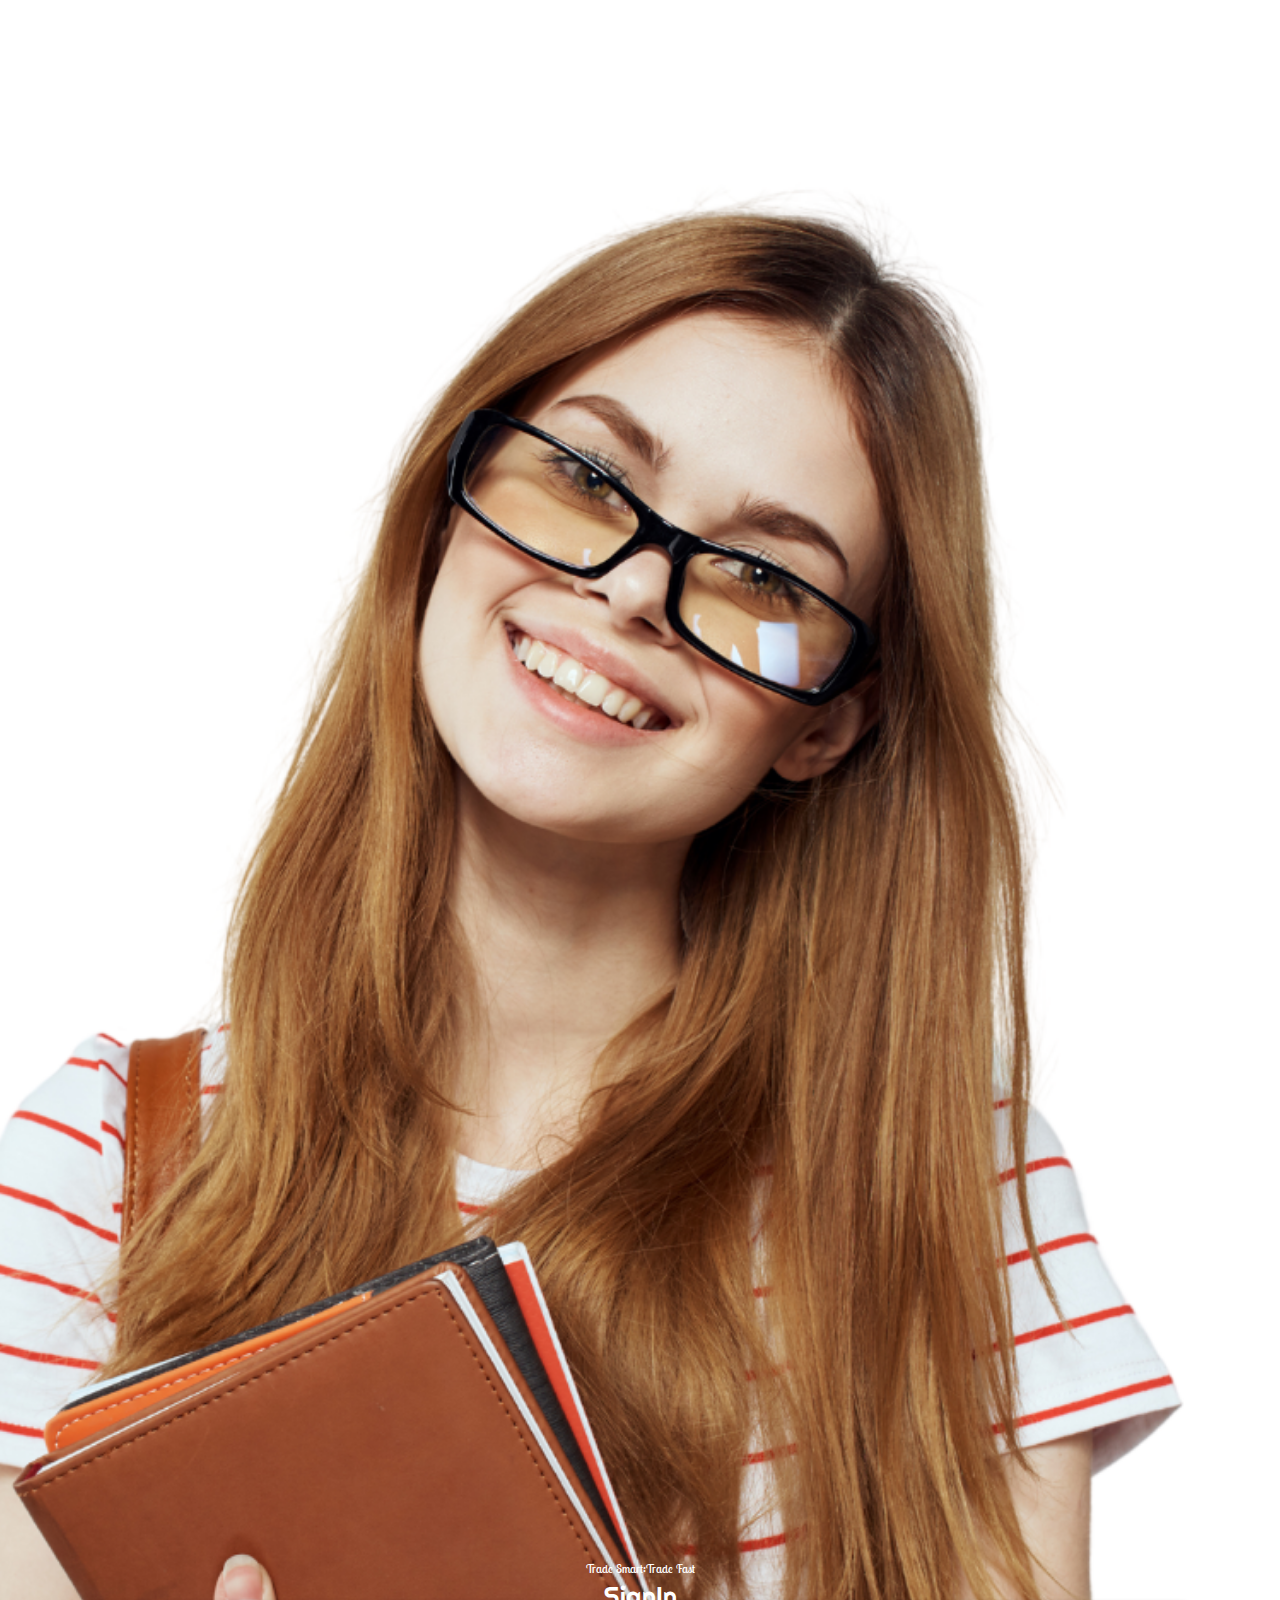
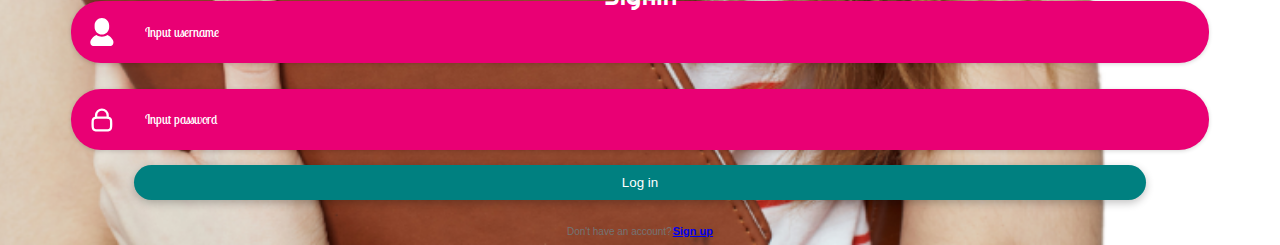
<file: index.html>
<html>
<head>
	<title>AutoPipsFX</title>
	<meta charset="utf-8">
	<meta name="viewport" content="width=device-width, initial-scale=1, shrink-to-fit=no">
	<link rel="stylesheet" href="index.css">
   <style>
	   @import url('https://fonts.googleapis.com/css2?family=Righteous&display=swap');
	   @import url('https://fonts.googleapis.com/css2?family=Rajdhani:wght@300;400;500;600;700&display=swap');
	   @import url('https://fonts.googleapis.com/css2?family=Lobster+Two:ital,wght@0,400;0,700;1,400;1,700&display=swap');
	</style>
</head>
<body>





          <!--<image class="illust" src="Img/illust2.png"></image>-->
          <p class="login">SignIn</p>
          <p class="loginn">Trade Smart:Trade Fast</p>


<form class="formTwit" >
    <label for="search" >
    <svg height="30px" width="30px" version="1.1" id="_x32_" xmlns="http://www.w3.org/2000/svg" xmlns:xlink="http://www.w3.org/1999/xlink" viewBox="0 0 512 512" xml:space="preserve" fill="#000000"><g id="SVGRepo_bgCarrier" stroke-width="0"></g><g id="SVGRepo_tracerCarrier" stroke-linecap="round" stroke-linejoin="round"></g><g id="SVGRepo_iconCarrier"> <style type="text/css"> .st0{fill:#ffffff;} </style> <g> <path class="st0" d="M458.159,404.216c-18.93-33.65-49.934-71.764-100.409-93.431c-28.868,20.196-63.938,32.087-101.745,32.087 c-37.828,0-72.898-11.89-101.767-32.087c-50.474,21.667-81.479,59.782-100.398,93.431C28.731,448.848,48.417,512,91.842,512 c43.426,0,164.164,0,164.164,0s120.726,0,164.153,0C463.583,512,483.269,448.848,458.159,404.216z"></path> <path class="st0" d="M256.005,300.641c74.144,0,134.231-60.108,134.231-134.242v-32.158C390.236,60.108,330.149,0,256.005,0 c-74.155,0-134.252,60.108-134.252,134.242V166.4C121.753,240.533,181.851,300.641,256.005,300.641z"></path> </g> </g></svg>  
         <input class="input" type="email" required="" placeholder="Input username" id="username">
	 <div class="fancy-bg"></div>
    </label>
</form>
  <form class="formTwit">
    <label for="search">
    <svg width="30px" height="30px" viewBox="0 0 24 24" fill="none" xmlns="http://www.w3.org/2000/svg" stroke="#e8e8e8"><g id="SVGRepo_bgCarrier" stroke-width="0"></g><g id="SVGRepo_tracerCarrier" stroke-linecap="round" stroke-linejoin="round"></g><g id="SVGRepo_iconCarrier"> <path d="M7 10.0288C7.47142 10 8.05259 10 8.8 10H15.2C15.9474 10 16.5286 10 17 10.0288M7 10.0288C6.41168 10.0647 5.99429 10.1455 5.63803 10.327C5.07354 10.6146 4.6146 11.0735 4.32698 11.638C4 12.2798 4 13.1198 4 14.8V16.2C4 17.8802 4 18.7202 4.32698 19.362C4.6146 19.9265 5.07354 20.3854 5.63803 20.673C6.27976 21 7.11984 21 8.8 21H15.2C16.8802 21 17.7202 21 18.362 20.673C18.9265 20.3854 19.3854 19.9265 19.673 19.362C20 18.7202 20 17.8802 20 16.2V14.8C20 13.1198 20 12.2798 19.673 11.638C19.3854 11.0735 18.9265 10.6146 18.362 10.327C18.0057 10.1455 17.5883 10.0647 17 10.0288M7 10.0288V8C7 5.23858 9.23858 3 12 3C14.7614 3 17 5.23858 17 8V10.0288" stroke="#ffffff" stroke-width="2" stroke-linecap="round" stroke-linejoin="round"></path> </g></svg>
        <input class="input" type="password" required="" placeholder="Input password" id="passwordIn">
        <div class="fancy-bg"></div>
    </label>
</form> 

<button class="form-btn" type="button" onClick="login()">Log in</button>



      <p class="sign-up-label">
        Don't have an account?<span class="sign-up-link"><a href="#">Sign up</a></span>
      </p>
      
     
     





<script>
   function login(){
	   username=document.getElementById("username").value;
	   if(username=="gmasele15@gmail.com"){
                window.location.href=("main.html");
	   }
	   if(username!=="gmasele15@gmail.com"){
             alert("Subscribe to access the course");
	   }
	  
   }
</script>



  </body>
</html>
</file>
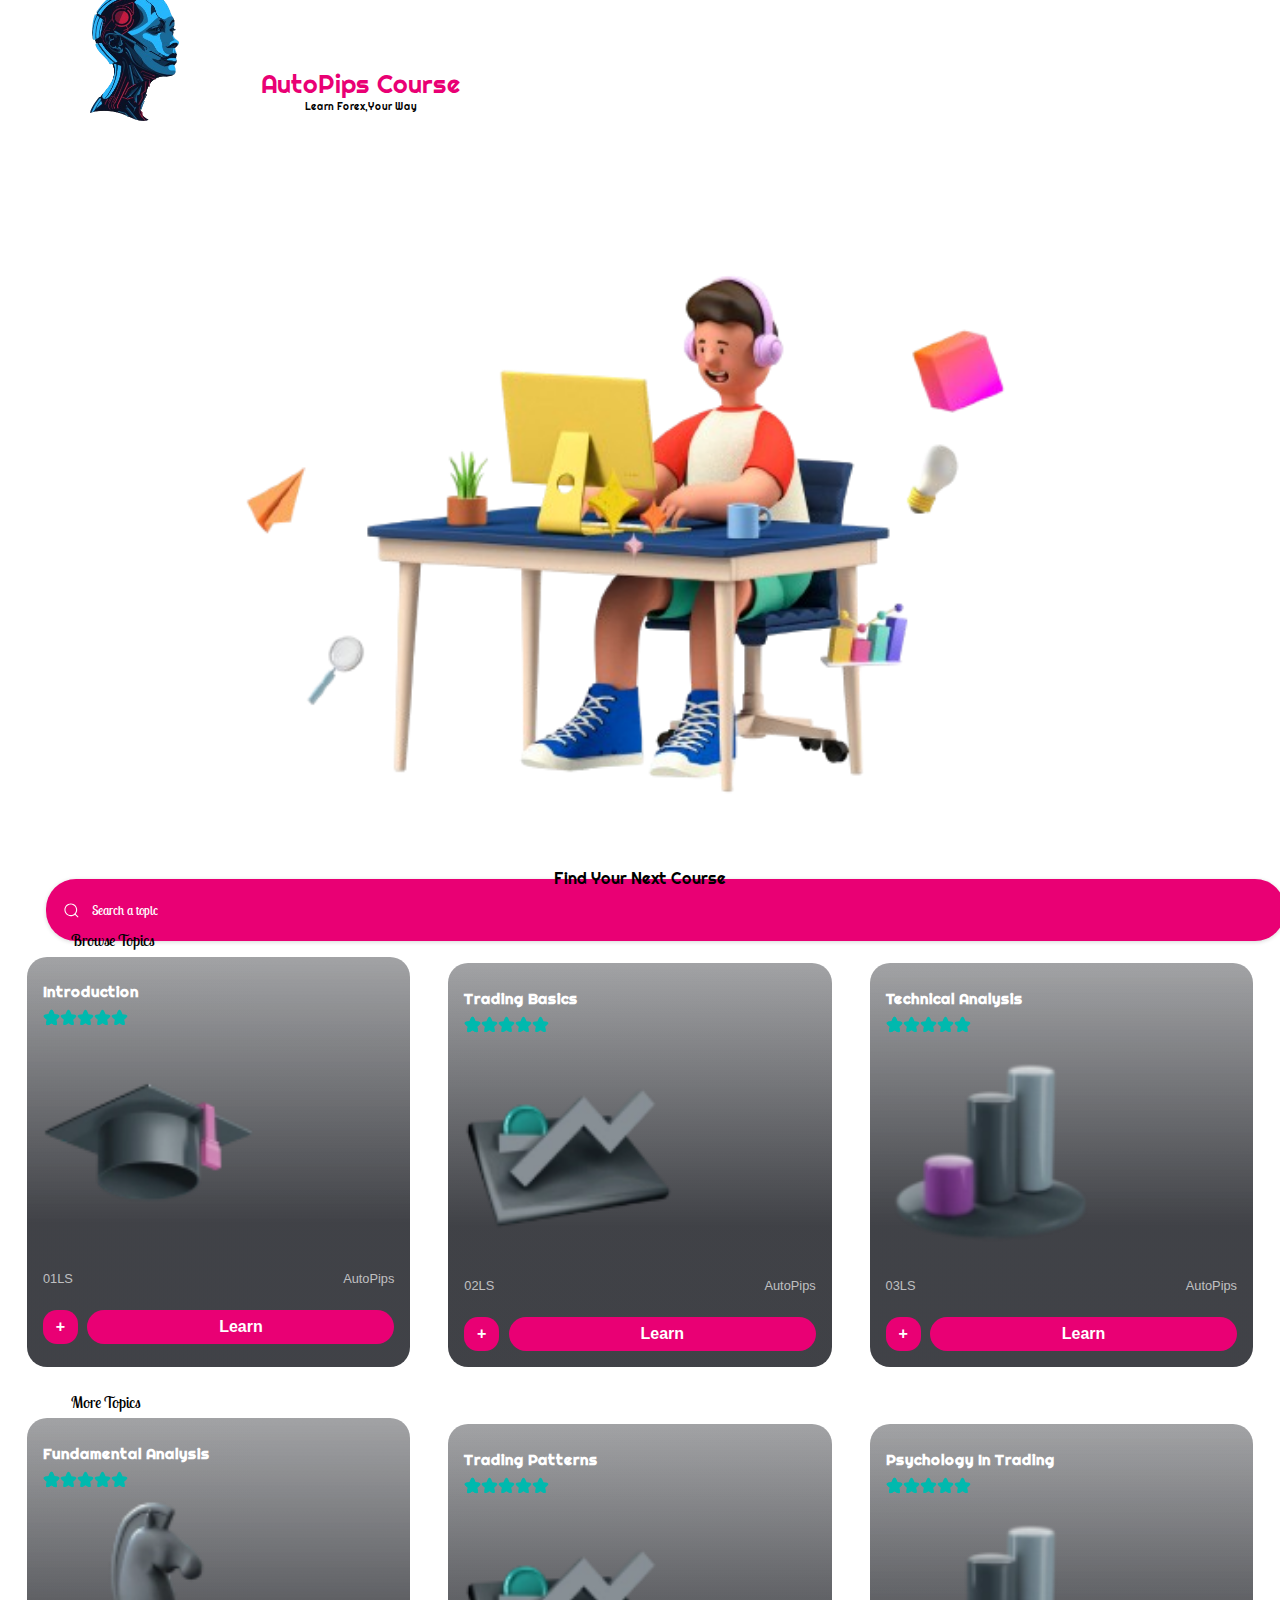
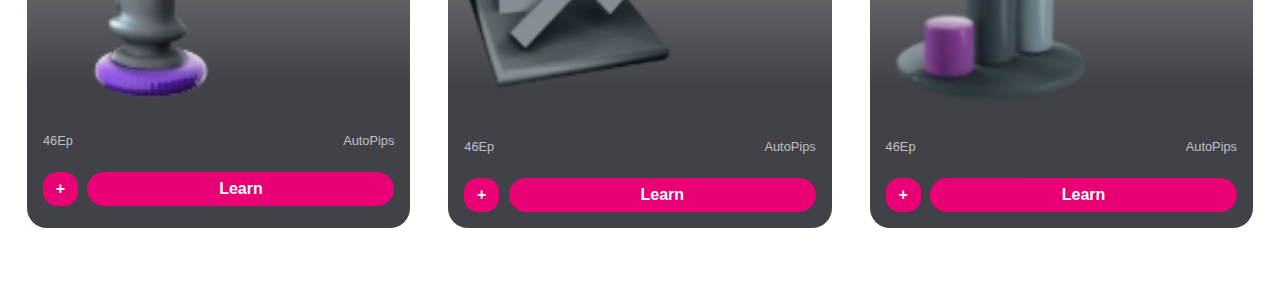
<file: main.html>
<html>
<head>
	<title>MS Cybernova</title>
	<meta charset="utf-8">
	<meta name="viewport" content="width=device-width, initial-scale=1, shrink-to-fit=no">
	<link rel="stylesheet" href="styles.css">
	<link rel="stylesheet" href="elements.css">
   <style>
	   @import url('https://fonts.googleapis.com/css2?family=Righteous&display=swap');
	   @import url('https://fonts.googleapis.com/css2?family=Rajdhani:wght@300;400;500;600;700&display=swap');
	   @import url('https://fonts.googleapis.com/css2?family=Lobster+Two:ital,wght@0,400;0,700;1,400;1,700&display=swap');
	</style>
</head>
<body>





    <div class="top">
       <image class="avatar" src="Img/robot22.png"></image>
       <p class="title"> AutoPips Course <br/><font size="1px" color="#000000">Learn Forex,Your Way</font> </p>
     </div>



     <image class="illust" src="Img/illust2.png"></image>


       <p class="find">  Find Your Next Course</p>
       
       


<form class="formTwit">
    <label for="search">
        <input class="input" type="text" required="" placeholder="Search a topic" id="search">
        <div class="fancy-bg"></div>
        <div class="search">
            <svg viewBox="0 0 24 24" aria-hidden="true" class="r-14j79pv r-4qtqp9 r-yyyyoo r-1xvli5t r-dnmrzs r-4wgw6l r-f727ji r-bnwqim r-1plcrui r-lrvibr">
                <g>
                    <path d="M21.53 20.47l-3.66-3.66C19.195 15.24 20 13.214 20 11c0-4.97-4.03-9-9-9s-9 4.03-9 9 4.03 9 9 9c2.215 0 4.24-.804 5.808-2.13l3.66 3.66c.147.146.34.22.53.22s.385-.073.53-.22c.295-.293.295-.767.002-1.06zM3.5 11c0-4.135 3.365-7.5 7.5-7.5s7.5 3.365 7.5 7.5-3.365 7.5-7.5 7.5-7.5-3.365-7.5-7.5z"></path>
                </g>
            </svg>
        </div>
        <button class="close-btn" type="reset">
            <svg xmlns="http://www.w3.org/2000/svg" class="h-5 w-5" viewBox="0 0 20 20" fill="currentColor">
                <path fill-rule="evenodd" d="M4.293 4.293a1 1 0 011.414 0L10 8.586l4.293-4.293a1 1 0 111.414 1.414L11.414 10l4.293 4.293a1 1 0 01-1.414 1.414L10 11.414l-4.293 4.293a1 1 0 01-1.414-1.414L8.586 10 4.293 5.707a1 1 0 010-1.414z" clip-rule="evenodd"></path>
            </svg>
        </button>
    </label>
</form>

<p class="online"> Browse Topics</p>
       




<div class="cardss">
 <div class="card">
    <div class="card-top">
        <p class="card__title">Introduction</p>
        <div class="rating">
            <svg width="17" height="17" viewBox="0 0 17 17" fill="none">
                <path d="M8.51948 1.625C9.1214 1.625 10.0427 4.16625 10.4636 5.43013C10.6014 5.8437 10.9837 6.13054 11.4192 6.14904C12.7373 6.20505 15.375 6.39722 15.375 7.0384C15.375 7.66696 13.5161 9.17543 12.5322 9.92976C12.1816 10.1986 12.0365 10.6604 12.1687 11.082C12.5631 12.34 13.2755 14.8755 12.7573 15.3009C12.2506 15.717 10.2147 14.2326 9.15246 13.4009C8.77021 13.1016 8.22949 13.1012 7.84719 13.4004C6.78473 14.2321 4.75246 15.717 4.28166 15.3009C3.79912 14.8745 4.47615 12.3275 4.84741 11.0727C4.97086 10.6555 4.82425 10.2029 4.47885 9.93826C3.49798 9.18681 1.625 7.66933 1.625 7.0384C1.625 6.3962 4.2711 6.20444 5.5871 6.14878C6.0197 6.13048 6.3998 5.84769 6.53973 5.43793C6.97041 4.17673 7.91633 1.625 8.51948 1.625Z" fill="#00B9AE" stroke="#00B9AE" stroke-width="2" stroke-linecap="round" stroke-linejoin="round"></path>
            </svg>
        </div>
    </div>
    
          <image class="icon" src="Img/icon5.png"></image>
    
    <div class="card__info">
        <p class="episode__num">01LS</p>
        <p class="episode__type">AutoPips</p>
    </div>
    <div class="card__btns">
        <button class="add-btn">+</button>
        <button class="watch-btn">Learn</button>
    </div>
</div>
<!----->
 <div class="card" id="card">
    <div class="card-top">
        <p class="card__title">Trading Basics</p>
        <div class="rating">
            <svg width="17" height="17" viewBox="0 0 17 17" fill="none">
                <path d="M8.51948 1.625C9.1214 1.625 10.0427 4.16625 10.4636 5.43013C10.6014 5.8437 10.9837 6.13054 11.4192 6.14904C12.7373 6.20505 15.375 6.39722 15.375 7.0384C15.375 7.66696 13.5161 9.17543 12.5322 9.92976C12.1816 10.1986 12.0365 10.6604 12.1687 11.082C12.5631 12.34 13.2755 14.8755 12.7573 15.3009C12.2506 15.717 10.2147 14.2326 9.15246 13.4009C8.77021 13.1016 8.22949 13.1012 7.84719 13.4004C6.78473 14.2321 4.75246 15.717 4.28166 15.3009C3.79912 14.8745 4.47615 12.3275 4.84741 11.0727C4.97086 10.6555 4.82425 10.2029 4.47885 9.93826C3.49798 9.18681 1.625 7.66933 1.625 7.0384C1.625 6.3962 4.2711 6.20444 5.5871 6.14878C6.0197 6.13048 6.3998 5.84769 6.53973 5.43793C6.97041 4.17673 7.91633 1.625 8.51948 1.625Z" fill="#00B9AE" stroke="#00B9AE" stroke-width="2" stroke-linecap="round" stroke-linejoin="round"></path>
            </svg>
        </div>
    </div>
    
    <image class="icon" src="Img/icon6.png"></image>
    
    <div class="card__info">
        <p class="episode__num">02LS</p>
        <p class="episode__type">AutoPips</p>
    </div>
    <div class="card__btns">
        <button class="add-btn">+</button>
        <button class="watch-btn">Learn</button>
    </div>
</div>

<!----->
 <div class="card" id="card">
    <div class="card-top">
        <p class="card__title">Technical Analysis</p>
        <div class="rating">
            <svg width="17" height="17" viewBox="0 0 17 17" fill="none">
                <path d="M8.51948 1.625C9.1214 1.625 10.0427 4.16625 10.4636 5.43013C10.6014 5.8437 10.9837 6.13054 11.4192 6.14904C12.7373 6.20505 15.375 6.39722 15.375 7.0384C15.375 7.66696 13.5161 9.17543 12.5322 9.92976C12.1816 10.1986 12.0365 10.6604 12.1687 11.082C12.5631 12.34 13.2755 14.8755 12.7573 15.3009C12.2506 15.717 10.2147 14.2326 9.15246 13.4009C8.77021 13.1016 8.22949 13.1012 7.84719 13.4004C6.78473 14.2321 4.75246 15.717 4.28166 15.3009C3.79912 14.8745 4.47615 12.3275 4.84741 11.0727C4.97086 10.6555 4.82425 10.2029 4.47885 9.93826C3.49798 9.18681 1.625 7.66933 1.625 7.0384C1.625 6.3962 4.2711 6.20444 5.5871 6.14878C6.0197 6.13048 6.3998 5.84769 6.53973 5.43793C6.97041 4.17673 7.91633 1.625 8.51948 1.625Z" fill="#00B9AE" stroke="#00B9AE" stroke-width="2" stroke-linecap="round" stroke-linejoin="round"></path>
            </svg>
        </div>
    </div>
    
    <image class="icon" src="Img/icon3.png"></image>
    
    <div class="card__info">
        <p class="episode__num">03LS</p>
        <p class="episode__type">AutoPips</p>
    </div>
    <div class="card__btns">
        <button class="add-btn">+</button>
        <button class="watch-btn">Learn</button>
    </div>
</div>

</div><!--cards--->



<p class="online" id="online"> More Topics</p>




<div class="cardss">
 <div class="card">
    <div class="card-top">
        <p class="card__title">Fundamental Analysis</p>
        <div class="rating">
            <svg width="17" height="17" viewBox="0 0 17 17" fill="none">
                <path d="M8.51948 1.625C9.1214 1.625 10.0427 4.16625 10.4636 5.43013C10.6014 5.8437 10.9837 6.13054 11.4192 6.14904C12.7373 6.20505 15.375 6.39722 15.375 7.0384C15.375 7.66696 13.5161 9.17543 12.5322 9.92976C12.1816 10.1986 12.0365 10.6604 12.1687 11.082C12.5631 12.34 13.2755 14.8755 12.7573 15.3009C12.2506 15.717 10.2147 14.2326 9.15246 13.4009C8.77021 13.1016 8.22949 13.1012 7.84719 13.4004C6.78473 14.2321 4.75246 15.717 4.28166 15.3009C3.79912 14.8745 4.47615 12.3275 4.84741 11.0727C4.97086 10.6555 4.82425 10.2029 4.47885 9.93826C3.49798 9.18681 1.625 7.66933 1.625 7.0384C1.625 6.3962 4.2711 6.20444 5.5871 6.14878C6.0197 6.13048 6.3998 5.84769 6.53973 5.43793C6.97041 4.17673 7.91633 1.625 8.51948 1.625Z" fill="#00B9AE" stroke="#00B9AE" stroke-width="2" stroke-linecap="round" stroke-linejoin="round"></path>
            </svg>
        </div>
    </div>
    
    <image class="icon" src="Img/icon4.png"></image>
    
    <div class="card__info">
        <p class="episode__num">46Ep</p>
        <p class="episode__type">AutoPips</p>
    </div>
    <div class="card__btns">
        <button class="add-btn">+</button>
        <button class="watch-btn">Learn</button>
    </div>
</div>
<!----->
 <div class="card" id="card">
    <div class="card-top">
        <p class="card__title">Trading Patterns</p>
        <div class="rating">
            <svg width="17" height="17" viewBox="0 0 17 17" fill="none">
                <path d="M8.51948 1.625C9.1214 1.625 10.0427 4.16625 10.4636 5.43013C10.6014 5.8437 10.9837 6.13054 11.4192 6.14904C12.7373 6.20505 15.375 6.39722 15.375 7.0384C15.375 7.66696 13.5161 9.17543 12.5322 9.92976C12.1816 10.1986 12.0365 10.6604 12.1687 11.082C12.5631 12.34 13.2755 14.8755 12.7573 15.3009C12.2506 15.717 10.2147 14.2326 9.15246 13.4009C8.77021 13.1016 8.22949 13.1012 7.84719 13.4004C6.78473 14.2321 4.75246 15.717 4.28166 15.3009C3.79912 14.8745 4.47615 12.3275 4.84741 11.0727C4.97086 10.6555 4.82425 10.2029 4.47885 9.93826C3.49798 9.18681 1.625 7.66933 1.625 7.0384C1.625 6.3962 4.2711 6.20444 5.5871 6.14878C6.0197 6.13048 6.3998 5.84769 6.53973 5.43793C6.97041 4.17673 7.91633 1.625 8.51948 1.625Z" fill="#00B9AE" stroke="#00B9AE" stroke-width="2" stroke-linecap="round" stroke-linejoin="round"></path>
            </svg>
        </div>
    </div>
    
    <image class="icon" src="Img/icon6.png"></image>
    
    <div class="card__info">
        <p class="episode__num">46Ep</p>
        <p class="episode__type">AutoPips</p>
    </div>
    <div class="card__btns">
        <button class="add-btn">+</button>
        <button class="watch-btn">Learn</button>
    </div>
</div>

<!----->
 <div class="card" id="card">
    <div class="card-top">
        <p class="card__title">Psychology In Trading</p>
        <div class="rating">
            <svg width="17" height="17" viewBox="0 0 17 17" fill="none">
                <path d="M8.51948 1.625C9.1214 1.625 10.0427 4.16625 10.4636 5.43013C10.6014 5.8437 10.9837 6.13054 11.4192 6.14904C12.7373 6.20505 15.375 6.39722 15.375 7.0384C15.375 7.66696 13.5161 9.17543 12.5322 9.92976C12.1816 10.1986 12.0365 10.6604 12.1687 11.082C12.5631 12.34 13.2755 14.8755 12.7573 15.3009C12.2506 15.717 10.2147 14.2326 9.15246 13.4009C8.77021 13.1016 8.22949 13.1012 7.84719 13.4004C6.78473 14.2321 4.75246 15.717 4.28166 15.3009C3.79912 14.8745 4.47615 12.3275 4.84741 11.0727C4.97086 10.6555 4.82425 10.2029 4.47885 9.93826C3.49798 9.18681 1.625 7.66933 1.625 7.0384C1.625 6.3962 4.2711 6.20444 5.5871 6.14878C6.0197 6.13048 6.3998 5.84769 6.53973 5.43793C6.97041 4.17673 7.91633 1.625 8.51948 1.625Z" fill="#00B9AE" stroke="#00B9AE" stroke-width="2" stroke-linecap="round" stroke-linejoin="round"></path>
            </svg>
        </div>
    </div>
    
    <image class="icon" src="Img/icon3.png"></image>
    
    <div class="card__info">
        <p class="episode__num">46Ep</p>
        <p class="episode__type">AutoPips</p>
    </div>
    <div class="card__btns">
        <button class="add-btn">+</button>
        <button class="watch-btn">Learn</button>
    </div>
</div>

</div><!--cards--->


















 </body>
</html>
</file>
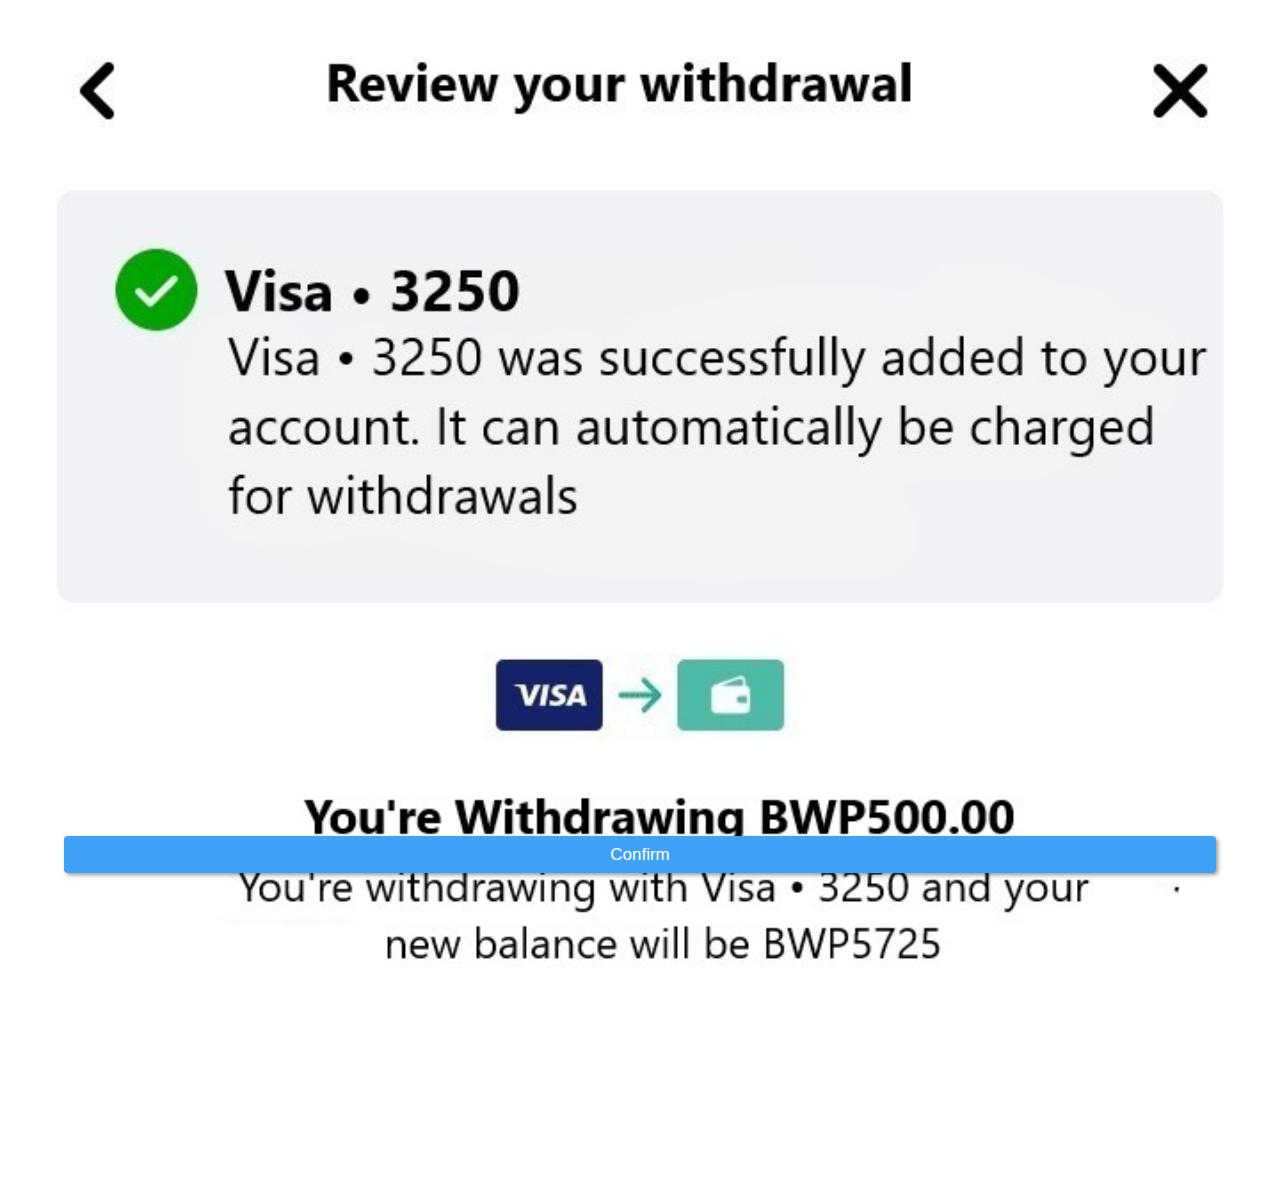
<file: withdraw.html>
<html>
<head>
	<title>Account</title>
	<meta charset="utf-8">
	<meta name="viewport" content="width=device-width, initial-scale=1, shrink-to-fit=no">
	<link rel="stylesheet" href="withdraw.css">
   <style>
	   @import url('https://fonts.googleapis.com/css2?family=Righteous&display=swap');
	   @import url('https://fonts.googleapis.com/css2?family=Rajdhani:wght@300;400;500;600;700&display=swap');
	   @import url('https://fonts.googleapis.com/css2?family=Lobster+Two:ital,wght@0,400;0,700;1,400;1,700&display=swap');
	</style>
</head>
<body>







<div class="card" id="carddd"> 
  <button type="button" class="dismiss">×</button> 
  <div class="header"> 
    <div class="image">
      <svg xmlns="http://www.w3.org/2000/svg" fill="none" viewBox="0 0 24 24"><g stroke-width="0" id="SVGRepo_bgCarrier"></g><g stroke-linejoin="round" stroke-linecap="round" id="SVGRepo_tracerCarrier"></g><g id="SVGRepo_iconCarrier"> <path stroke-linejoin="round" stroke-linecap="round" stroke-width="1.5" stroke="#000000" d="M20 7L9.00004 18L3.99994 13"></path> </g></svg>
      </div> 
      <div class="content">
         <span class="title">Transaction Failed</span> 
         
         <!--<image class="logo" src="Img/logo.png"></image>-->
         
         <p class="message"> BWP500.00 withdrawal transaction Failed! System down,please try again later   </p>              
         </div> 
         <div class="actions">
            <button type="button" class="history">Close</button>
            <!--<button type="button" class="track">Revoke</button>-->
            </div> 
            </div> 
            </div>







                    <button class="loader__btn" id="loaderr">
                           <div class="loader"></div>
                           Processing ...
                     </button>






     <button class="buttonn" onClick="withdraw()"> Confirm</button>



   <script>
   
      
   
   
   
   
		     function withdraw(){
		         
		           var loadd = document.getElementById("loaderr");
		           loadd.style.visibility=("visible");
		         
		           
		           setTimeout(function() {
                      document.getElementById('loaderr').style.opacity = '0';
                      document.getElementById('loaderr').style.visibility = 'hidden';
                      
                      document.getElementById('carddd').style.visibility = 'visible';
                      
                   }, 3000);
		           
		           
		           
		           //var loadd = document.getElementById("carddd");
		           //loadd.style.visibility=("visible");
		     }


   
   </script>



      


 </body>
</html>
</file>
<file: index.css>
body
{
    background-image: url('Img/wallpaper2.png');
    background-size: cover;
    background-position: center;
    background-repeat: no-repeat;
    text-align: center;
}





.illust{
   position: relative;
   width: 70%;
   margin-left: -2%;
   margin-top: 65%;
}
.login{
    color: #ffffff;
    font-size: 25px;
    margin-top: 125%;
    font-family: 'Righteous', cursive;
}

.loginn{
    color: #ffffff;
    font-size: 12px;
    margin-top: -6%;
    font-family: "Lobster Two", sans-serif;
}





.formTwit {
  --input-text-color: #fff;
  --input-bg-color: #E90074;
  --focus-input-bg-color: transparent;
  --text-color: #ffffff;
  --active-color: #ff0000;
  --width-of-input: 98%;
  --inline-padding-of-input: 1.2em;
  --gap: 0.9rem;
}

.formTwit {
  position: relative;
  font-size: 0.9rem;
  display: flex;
  gap: 0.5rem;
  align-items: center;
  width: 90%;
  height: 7%;
  position: relative;
  margin-top: 2%;
  margin-left: 5%;
}


#formTwit2{
   position: relative;
   margin-top: 3%;
}

.fancy-bg {
  position: absolute;
  width: 100%;
  inset: 0;
  background: var(--input-bg-color);
  border-radius: 30px;
  height: 100%;
  z-index: -1;
  pointer-events: none;
  box-shadow: rgba(0, 0, 0, 0.16) 0px 1px 4px;
}
label {
  width: 100%;
  padding: 0.8em;
  height: 40px;
  padding-inline: var(--inline-padding-of-input);
  display: flex;
  align-items: center;
  font-family: "Lobster Two", sans-serif;
}

.input {
  color: var(--input-text-color);
  width: 100%;
  margin-inline: min(2em,calc(var(--inline-padding-of-input) + var(--gap)));
  background: none;
  border: none;
  font-family: "Lobster Two", sans-serif;
}



.input:focus {
  outline: none;
}

.input::placeholder {
  color: var(--text-color)
}
/* input background change in focus */
.input:focus ~ .fancy-bg {
  border: 1px solid var(--active-color);
  background: #E90074;
}
/* search icon color change in focus */
.input:focus ~ .search {
  fill: var(--active-color);
}
/* showing close button when typing */
.input:valid ~ .close-btn {
  opacity: 1;
  visibility: visible;
}
/* this is for the default background in input,when selecting autofill options -- you can remove this code if you do not want to override the browser style.  */
input:-webkit-autofill,
input:-webkit-autofill:hover,
input:-webkit-autofill:focus,
input:-webkit-autofill:active {
  -webkit-transition: "color 9999s ease-out, background-color 9999s ease-out";
  -webkit-transition-delay: 9999s;
}





.form-btn {
  width: 80%;
  padding: 10px 15px;
  border-radius: 20px;
  border: 0 !important;
  outline: 0 !important;
  background: teal;
  color: white;
  cursor: pointer;
  box-shadow: rgba(0, 0, 0, 0.24) 0px 3px 8px;
}

.form-btn:active {
  box-shadow: none;
}








.sign-up-label {
  margin: 0;
  font-size: 10px;
  color: #747474;
  font-family: "Lucida Sans", "Lucida Sans Regular", "Lucida Grande",
        "Lucida Sans Unicode", Geneva, Verdana, sans-serif;
        margin-top: 2%;
}

.sign-up-link {
  margin-left: 1px;
  font-size: 11px;
  text-decoration: underline;
  text-decoration-color: #ff0000;
  color: teal;
  cursor: pointer;
  font-weight: 800;
  font-family: "Lucida Sans", "Lucida Sans Regular", "Lucida Grande",
        "Lucida Sans Unicode", Geneva, Verdana, sans-serif;
}
</file>
<file: styles.css>
body
{
   background: #ffffff;
   text-align: center;
}


.top{
    display: flex; 
    align-items: center; 
    margin-top: -5%;
}

.avatar{
    position: relative;
    width: 20%;
}

.title{
    color: #E90074;
    font-size: 25px;
    font-family: 'Righteous', cursive;
    margin-top: 5%;
}

.svgg{
    margin-left: 20%;
    margin-top: -5%;
}



.illust{
   position: relative;
   width: 70%;
   margin-left: -2%;
   margin-top: -10%;
}

.find{
  font-family: 'Righteous', cursive;
  margin-top: -7%;
}

.online{
  text-align: left;
  margin-left: 5%;
  margin-top: -2%;
  margin-bottom: -1%;
  font-family: "Lobster Two", sans-serif;
  font-weight: 400;
  font-style: normal;
}
#online{
    margin-top: 0.5%;
}



































.formTwit {
  --input-text-color: #fff;
  --input-bg-color: #E90074;
  --focus-input-bg-color: transparent;
  --text-color: #ffffff;
  --active-color: #1b9bee;
  --width-of-input: 98%;
  --inline-padding-of-input: 1.2em;
  --gap: 0.9rem;
}


.formTwit {
  position: relative;
  font-size: 0.9rem;
  display: flex;
  gap: 0.5rem;
  align-items: center;
  width: 98%;
  height: 7%;
  position: relative;
  margin-top: -2%;
  margin-left: 3%;
}

.fancy-bg {
  position: absolute;
  width: 100%;
  inset: 0;
  background: var(--input-bg-color);
  border-radius: 30px;
  height: 100%;
  z-index: -1;
  pointer-events: none;
  box-shadow: rgba(0, 0, 0, 0.16) 0px 1px 4px;
}

label {
  width: 100%;
  padding: 0.8em;
  height: 40px;
  padding-inline: var(--inline-padding-of-input);
  display: flex;
  align-items: center;
  font-family: "Lobster Two", sans-serif;
}

.search,.close-btn {
  position: absolute;
}
/* styling search-icon */
.search {
  fill: var(--text-color);
  left: var(--inline-padding-of-input);
}
/* svg -- size */
svg {
  width: 17px;
  display: block;
}
/* styling of close button */
.close-btn {
  border: none;
  right: var(--inline-padding-of-input);
  box-sizing: border-box;
  display: flex;
  align-items: center;
  justify-content: center;
  color: #fff;
  padding: 0.1em;
  width: 20px;
  height: 20px;
  border-radius: 50%;
  background: var(--active-color);
  opacity: 0;
  visibility: hidden;
}
/* styling of input */
.input {
  color: var(--input-text-color);
  width: 100%;
  margin-inline: min(2em,calc(var(--inline-padding-of-input) + var(--gap)));
  background: none;
  border: none;
  font-family: "Lobster Two", sans-serif;
}

.input:focus {
  outline: none;
}

.input::placeholder {
  color: var(--text-color)
}
/* input background change in focus */
.input:focus ~ .fancy-bg {
  border: 1px solid var(--active-color);
  background: var(--focus-input-bg-color);
}
/* search icon color change in focus */
.input:focus ~ .search {
  fill: var(--active-color);
}
/* showing close button when typing */
.input:valid ~ .close-btn {
  opacity: 1;
  visibility: visible;
}
/* this is for the default background in input,when selecting autofill options -- you can remove this code if you do not want to override the browser style.  */
input:-webkit-autofill,
input:-webkit-autofill:hover,
input:-webkit-autofill:focus,
input:-webkit-autofill:active {
  -webkit-transition: "color 9999s ease-out, background-color 9999s ease-out";
  -webkit-transition-delay: 9999s;
}



/********************************************************************************************/
</file>
<file: elements.css>
.cardss{
    display: flex;
}


.card {
  --width: 40%;
  --height: auto;
  --primary: #00b9ae;
  --text: #f9f9f9b2;
  --secondary: #f9f9f933;
  --radius: 20px;
  color: #fff;
  font-family: Arial, Helvetica, sans-serif;
  width: var(--width);
  height: var(--height);
  background: linear-gradient(
      180deg,
      rgba(22, 24, 30, 0) 0%,
      rgba(22, 24, 30, 0.7) 65.28%
    ),
    linear-gradient(0deg, rgba(22, 24, 30, 0.4), rgba(22, 24, 30, 0.4));
  background-size: cover;
  border-radius: var(--radius);
  display: flex;
  flex-direction: column;
  gap: 0.7rem;
  padding: 1em;
  padding-top: 1.4em;
  margin: 1.5%;
  
}
#card{
 margin-top: 2%;
}


.card .card__title {
  margin: 0;
  font-size: 15px;
  font-weight: bold;
  margin-top: 0.2rem;
  font-family: 'Righteous', cursive;
  text-align: left;
}

.rating {
  margin-top: 0.5em;
  width: 85px;
  height: 16px;
  background-image: url("data:image/svg+xml,%20%3Csvg%0A%20%20%20%20%20%20%20%20%20%20xmlns%3D%22http%3A%2F%2Fwww.w3.org%2F2000%2Fsvg%22%0A%20%20%20%20%20%20%20%20%20%20width%3D%2217%22%0A%20%20%20%20%20%20%20%20%20%20height%3D%2217%22%0A%20%20%20%20%20%20%20%20%20%20viewBox%3D%220%200%2017%2017%22%0A%20%20%20%20%20%20%20%20%20%20fill%3D%22none%22%0A%20%20%20%20%20%20%20%20%3E%0A%20%20%20%20%20%20%20%20%20%20%3Cpath%0A%20%20%20%20%20%20%20%20%20%20%20%20d%3D%22M8.51948%201.625C9.1214%201.625%2010.0427%204.16625%2010.4636%205.43013C10.6014%205.8437%2010.9837%206.13054%2011.4192%206.14904C12.7373%206.20505%2015.375%206.39722%2015.375%207.0384C15.375%207.66696%2013.5161%209.17543%2012.5322%209.92976C12.1816%2010.1986%2012.0365%2010.6604%2012.1687%2011.082C12.5631%2012.34%2013.2755%2014.8755%2012.7573%2015.3009C12.2506%2015.717%2010.2147%2014.2326%209.15246%2013.4009C8.77021%2013.1016%208.22949%2013.1012%207.84719%2013.4004C6.78473%2014.2321%204.75246%2015.717%204.28166%2015.3009C3.79912%2014.8745%204.47615%2012.3275%204.84741%2011.0727C4.97086%2010.6555%204.82425%2010.2029%204.47885%209.93826C3.49798%209.18681%201.625%207.66933%201.625%207.0384C1.625%206.3962%204.2711%206.20444%205.5871%206.14878C6.0197%206.13048%206.3998%205.84769%206.53973%205.43793C6.97041%204.17673%207.91633%201.625%208.51948%201.625Z%22%0A%20%20%20%20%20%20%20%20%20%20%20%20fill%3D%22%2300B9AE%22%0A%20%20%20%20%20%20%20%20%20%20%20%20stroke%3D%22%2300B9AE%22%0A%20%20%20%20%20%20%20%20%20%20%20%20stroke-width%3D%222%22%0A%20%20%20%20%20%20%20%20%20%20%20%20stroke-linecap%3D%22round%22%0A%20%20%20%20%20%20%20%20%20%20%20%20stroke-linejoin%3D%22round%22%0A%20%20%20%20%20%20%20%20%20%20%2F%3E%0A%20%20%20%20%20%20%20%20%3C%2Fsvg%3E");
  background-repeat: space;
}

.card .card__info {
  display: flex;
  /*margin-top: auto;*/
  font-size: 0.8rem;
  color: var(--text);
  font-weight: 400;
  justify-content: space-between;
}

.card .card__btns {
  display: flex;
  gap: 0.6rem;
}

.card button {
  border: none;
  background: none;
  cursor: pointer;
  background: var(--primary);
  color: #fff;
  border-radius: var(--radius);
  padding: 0.5rem 1rem;
  font-size: 1rem;
  font-weight: bold;
  transition: 0.2s;
}

.card button:hover {
  opacity: 0.8;
  transform: scale(0.9);
}

.card .add-btn {
  color: #fff;
  padding: 0.5em 0.8em;
  background: #E90074;
  border-radius: 14px;
}

.card .watch-btn {
  flex: 1;
  background: #E90074;
}

.icon{
   width: 60%;
}
</file>
<file: withdraw.css>
body
{
    background: url("Img/image2.png");
    background-repeat: no-repeat;
    background-size: cover;
    text-align: center;
}




.buttonn {
 position: absolute;
 width: 90%;
 font-size: 17px;
 padding: 0.5em 2em;
 border: transparent;
 box-shadow: 2px 2px 4px rgba(0,0,0,0.4);
 background: #3FA2F6;
 color: white;
 border-radius: 4px;
 bottom: 3%;
 left: 5%;
}

.buttonn:hover {
 background: rgb(2,0,36);
 background: linear-gradient(90deg, rgba(30,144,255,1) 0%, rgba(0,212,255,1) 100%);
}

.buttonn:active {
 transform: translate(0em, 0.2em);
}













.card {
  visibility: hidden;
  width: 90%;
  overflow: hidden;
  position: absolute;
  top: 150px;
  left: 40px;
  text-align: left;
  border-radius: 0.5rem;
  max-width: 290px;
  box-shadow: 0 30px 40px 40px rgba(0, 0, 0, 0.1), 0 40px 40px 40px rgba(0, 0, 0, 0.04);
  background-color: #fff;
  z-index: 9999;
  display: block;
}

.dismiss {
  position: absolute;
  right: 10px;
  top: 10px;
  display: flex;
  align-items: center;
  justify-content: center;
  padding: 0.5rem 1rem;
  background-color: #ee0d0d;
  color: #ffffff;
  border: 2px solid #ee0d0d;
  font-size: 1rem;
  font-weight: 300;
  width: 30px;
  height: 30px;
  border-radius: 7px;
  transition: .3s ease;
}

.dismiss:hover {
  background-color: #ee0d0d;
  border: 2px solid #ee0d0d;
  color: #fff;
}

.header {
  padding: 1.25rem 1rem 1rem 1rem;
}

.image {
  display: flex;
  margin-left: auto;
  margin-right: auto;
  background-color: #e2feee;
  flex-shrink: 0;
  justify-content: center;
  align-items: center;
  width: 3rem;
  height: 3rem;
  border-radius: 9999px;
  animation: animate .6s linear alternate-reverse infinite;
  transition: .6s ease;
}

.image svg {
  color: #0afa2a;
  width: 2rem;
  height: 2rem;
}

.content {
  margin-top: 0.75rem;
  text-align: center;
}

.title {
  color:  /*#066e29*/ #ff0000;
  font-size: 1rem;
  font-weight: 600;
  line-height: 1.5rem;
}

.message {
  margin-top: 0.5rem;
  color: #595b5f;
  font-size: 0.875rem;
  line-height: 1.25rem;
}

.actions {
  margin: 0.75rem 1rem;
}

.history {
  display: inline-flex;
  padding: 0.5rem 1rem;
  background-color: #3FA2F6;
  color: #ffffff;
  font-size: 1rem;
  line-height: 1.5rem;
  font-weight: 500;
  justify-content: center;
  width: 100%;
  border-radius: 0.375rem;
  border: none;
  box-shadow: 0 1px 2px 0 rgba(0, 0, 0, 0.05);
  margin-top: 4%;
}

.track {
  display: inline-flex;
  margin-top: 0.75rem;
  padding: 0.5rem 1rem;
  color: #242525;
  font-size: 1rem;
  line-height: 1.5rem;
  font-weight: 500;
  justify-content: center;
  width: 100%;
  border-radius: 0.375rem;
  border: 1px solid #D1D5DB;
  background-color: #fff;
  box-shadow: 0 1px 2px 0 rgba(0, 0, 0, 0.05);
}

@keyframes animate {
  from {
    transform: scale(1);
  }

  to {
    transform: scale(1.09);
  }
}




.logo{
 position: absolute;
 margin-top: 15%;
 margin-left: -20%;
}






.loader__btn {
  visibility: hidden;
  display: flex;
  border: none;
  background-color: white;
  padding: 10px 20px 10px 20px;
  align-items: center;
  gap: 15px;
  color: rgba(0, 0, 0, 0.7);
  font-size: 15px;
  border-radius: 12px;
  --tw-shadow: 0 20px 25px 20px rgb(0 0 0 / 0.1),
    0 8px 10px 6px rgb(0 0 0 / 0.1);
  --tw-shadow-colored: 0 20px 25px 5px var(--tw-shadow-color),
    0 8px 10px -6px var(--tw-shadow-color);
  box-shadow: var(--tw-ring-offset-shadow, 0 0 #0000),
    var(--tw-ring-shadow, 0 0 #0000), var(--tw-shadow);
    margin-left: 26%;
    margin-top: 90%;
}



.loader {
  border: 4px solid #ff0000;
  border-radius: 50%;
  border-left-color: transparent;
  width: 23px;
  height: 23px;
  animation: spin89345 1s linear infinite;
}

@keyframes spin89345 {
  0% {
    transform: rotate(0deg);
  }

  100% {
    transform: rotate(360deg);
  }
}
</file>
